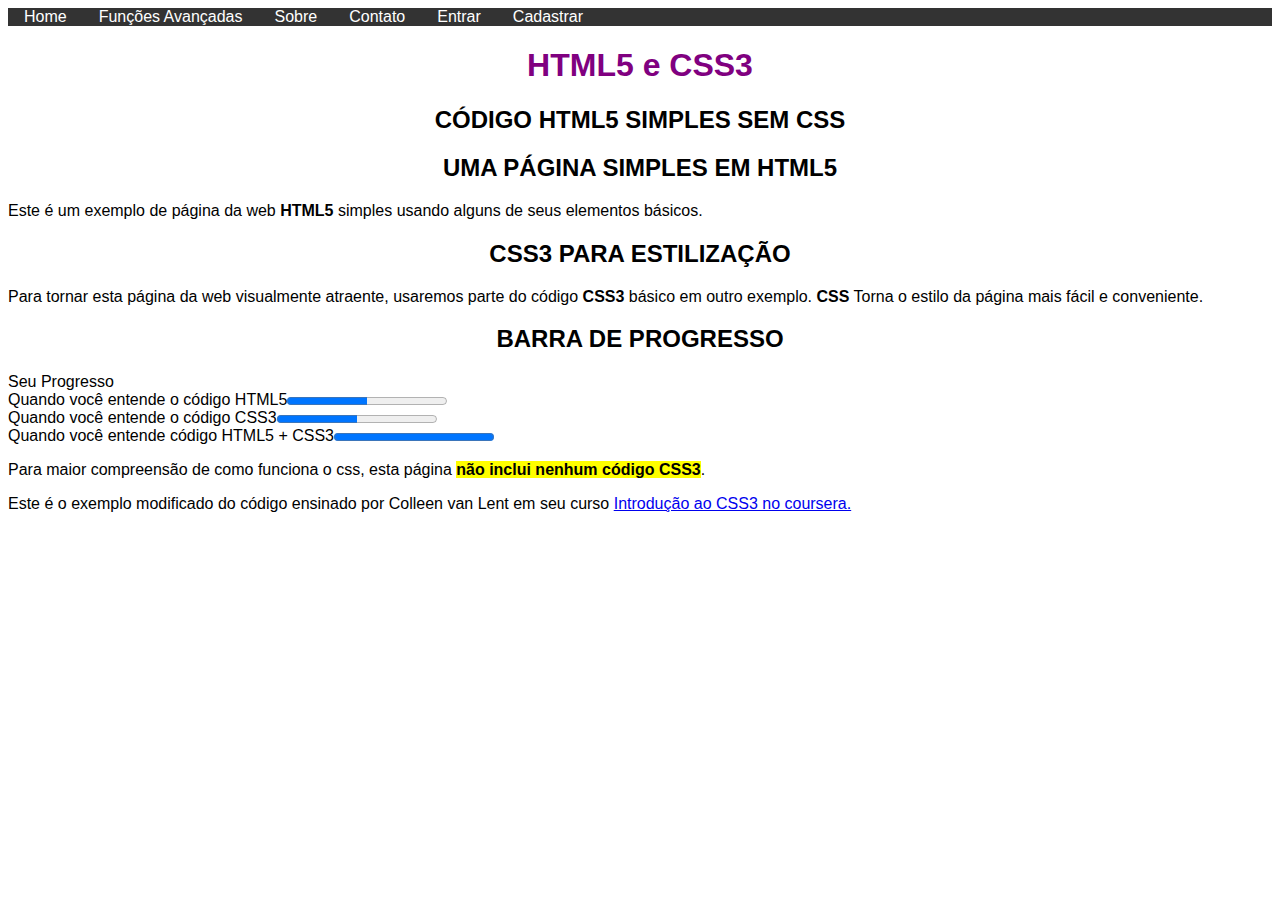
<file: AULA 05 - INTRO CSS/index.html>
<!DOCTYPE html>
<html lang="pt-br">

    <head>
        <meta charset="utf-8">
        <link rel="stylesheet" href="css/style.css" />
        <title>Página HTML5 simples</title>        
    </head>

    <body>
        <header>
            <hgroup>
                <nav id ="menuprincipal">
                    <ul>
                        <li style="float:left"><a class="active" href="">Home</a></li>
                        <li><a href="">Funções Avançadas</a></li>
                        <li><a href="">Sobre</a></li>
                        <li><a href="">Contato</a></li>
                        <li><a href="">Entrar</a></li>
                        <li><a href="">Cadastrar</a></li>
                    </ul>
                </nav>
                <h1>HTML5 e CSS3</h1>
                <h2>Código HTML5 Simples Sem CSS</h2>
            </hgroup>
        </header>
        <section>
            <h2>Uma Página Simples em HTML5</h2>
            <p>
                Este é um exemplo de página da web <span>HTML5</span> simples usando alguns de seus elementos básicos.
            </p>
        </section>
        <section >
            <h2> CSS3 Para Estilização</h2>
            <p>
                Para tornar esta página da web visualmente atraente, usaremos parte do código <span>CSS3</span> básico em outro exemplo. <span>CSS</span> Torna o estilo da página mais fácil e conveniente.
            </p>
        </section>
        <section>
            <h2>Barra de Progresso </h2>
            <p>
                Seu Progresso<br>
                Quando você entende o código HTML5<progress max="100" value=50></progress><br>
                Quando você entende o código CSS3<progress max="100" value=50></progress><br>
                Quando você entende código HTML5 + CSS3<progress max=100 value=100></progress>
            </p>
        </section>
        <section>
            Para maior compreensão de como funciona o css, esta página <mark>não inclui nenhum código CSS3</mark>.
        </section>
        <footer>
            <p>
                Este é o exemplo modificado do código ensinado por Colleen van Lent em seu curso <a href="https://www.coursera.org/learn/introcss">Introdução ao CSS3 no coursera.</a>
            </p>
        </footer>
    </body>
</html>
</file>
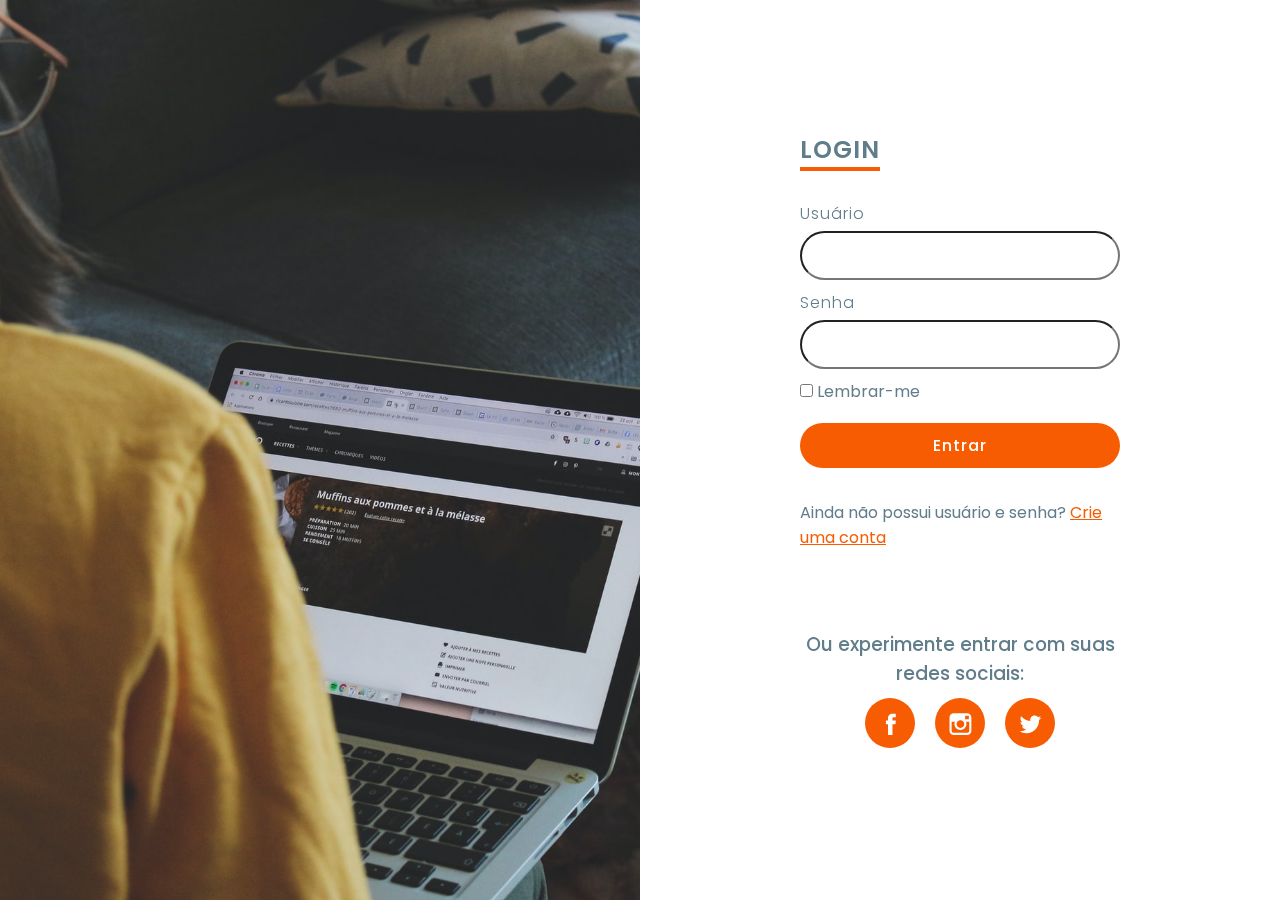
<file: AULA 11 - PSEUDOCLASSES E PSEUDOELEMENTOS/index.html>
<!DOCTYPE html>
<html lang="pt-br">
<head>
    <meta charset="UTF-8">
    <meta name="viewport" content="width=device-width, initial-scale=1.0">
    <title>Tela de Acesso</title>
    <link rel="stylesheet" href="./css/style.css">
    <link href="https://fonts.googleapis.com/css2?family=Poppins:ital,wght@0,100;0,200;0,300;0,400;0,500;0,600;0,700;0,900;1,100;1,200;1,300;1,400;1,500;1,600;1,700;1,800;1,900&display=swap" rel="stylesheet">
</head>
<body>
    <section>
        <div class="imgBx">
        <img src="./images/signup.jpg">
        </div>
        <div class="contentBx">
            <div class="formBx">
                <h2>Login</h2>
                <form action="/registrar" method="POST">
                    <div class="inputBx">
                        <span>Usuário</span>
                        <input type="email" name="usuario">
                    </div>
                    <div class="inputBx">
                        <span>Senha</span>
                        <input type="password" name="senha">
                    </div>
                    <div class="remember">
                            <input type="checkbox" name="lembrarme">
                            <label for="radio-lembrarme">Lembrar-me</label>
                    </div>
                    <div class="inputBx">
                        <input type="submit" value="Entrar" name="entrar">
                    </div>
                    <div class="inputBx">
                        <p>Ainda não possui usuário e senha? <a href="#">Crie uma conta</a></p>
                    </div>
                </form>
                <h3>Ou experimente entrar com suas redes sociais:</h3>
                <ul class="redes_sociais">
                    <li><img src="./images/facebook_icon.svg" title="Entrar com o Facebook"></li>
                    <li><img src="./images/instagram_icon.svg" title="Entrar com o Instagram"></li>
                    <li><img src="./images/twitter_icon.svg" title="Entrar com o Twitter"></li>
                </ul>
            </div>
        </div>
    </section>
</body>
</html>
</file>
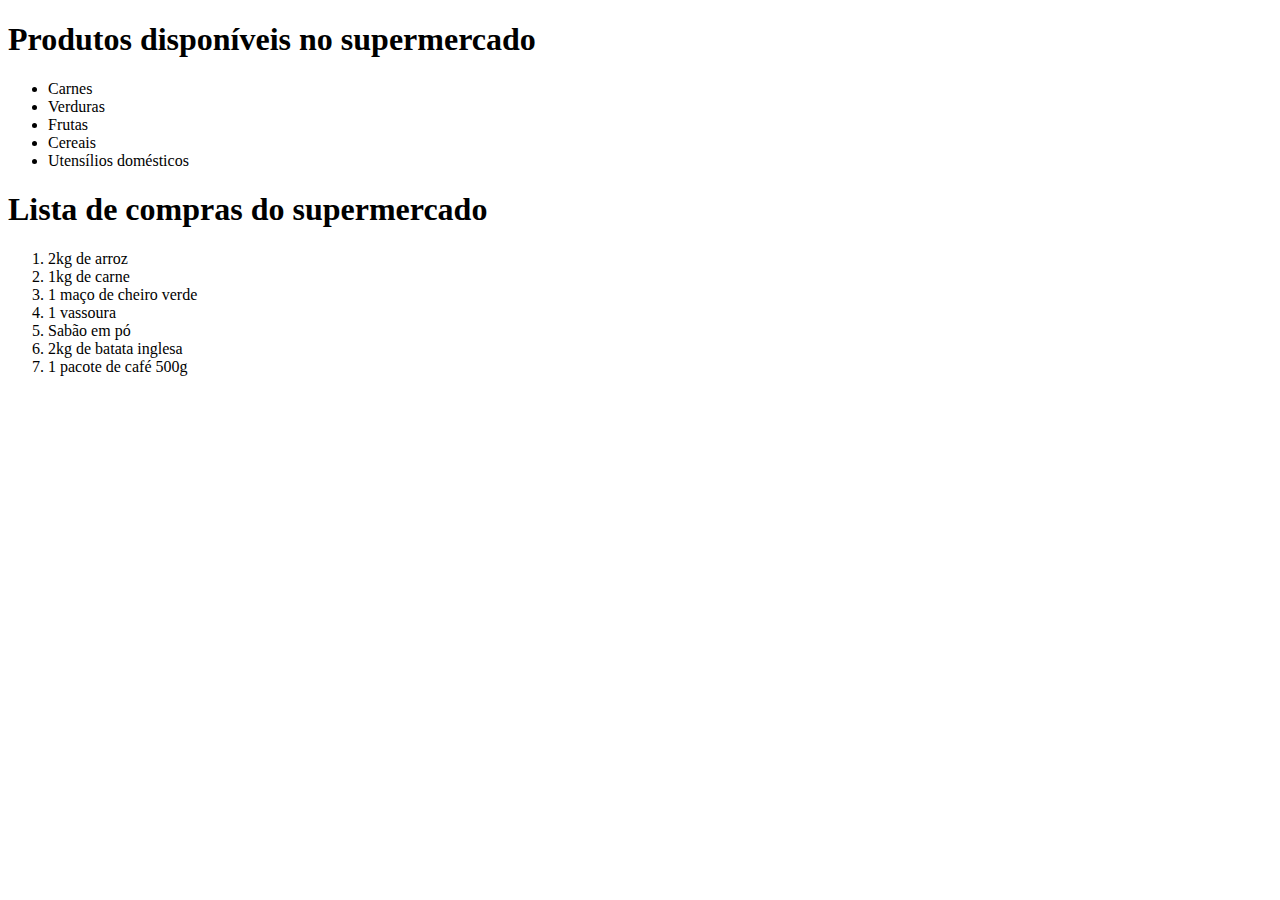
<file: Projeto 01/index.html>
<!DOCTYPE html>
<html lang = "pt-BR">
    <head>
        <title>Exercício de Front End - DH House</title>
        <meta charset="UTF-8">
    </head>
    <body>        
        <h1>Produtos disponíveis no supermercado</h1>
            <ul>
                <li>Carnes</li>
                <li>Verduras</li>
                <li>Frutas</li>
                <li>Cereais</li>
                <li>Utensílios domésticos</li>
            </ul>                
        <h1>Lista de compras do supermercado</h1>
        <ol>
            <li>2kg de arroz</li>
            <li>1kg de carne</li>
            <li>1 maço de cheiro verde</li>
            <li>1 vassoura</li>
            <li>Sabão em pó</li>
            <li>2kg de batata inglesa</li>
            <li>1 pacote de café 500g</li>
        </ol>
    </body>
</html>
</file>
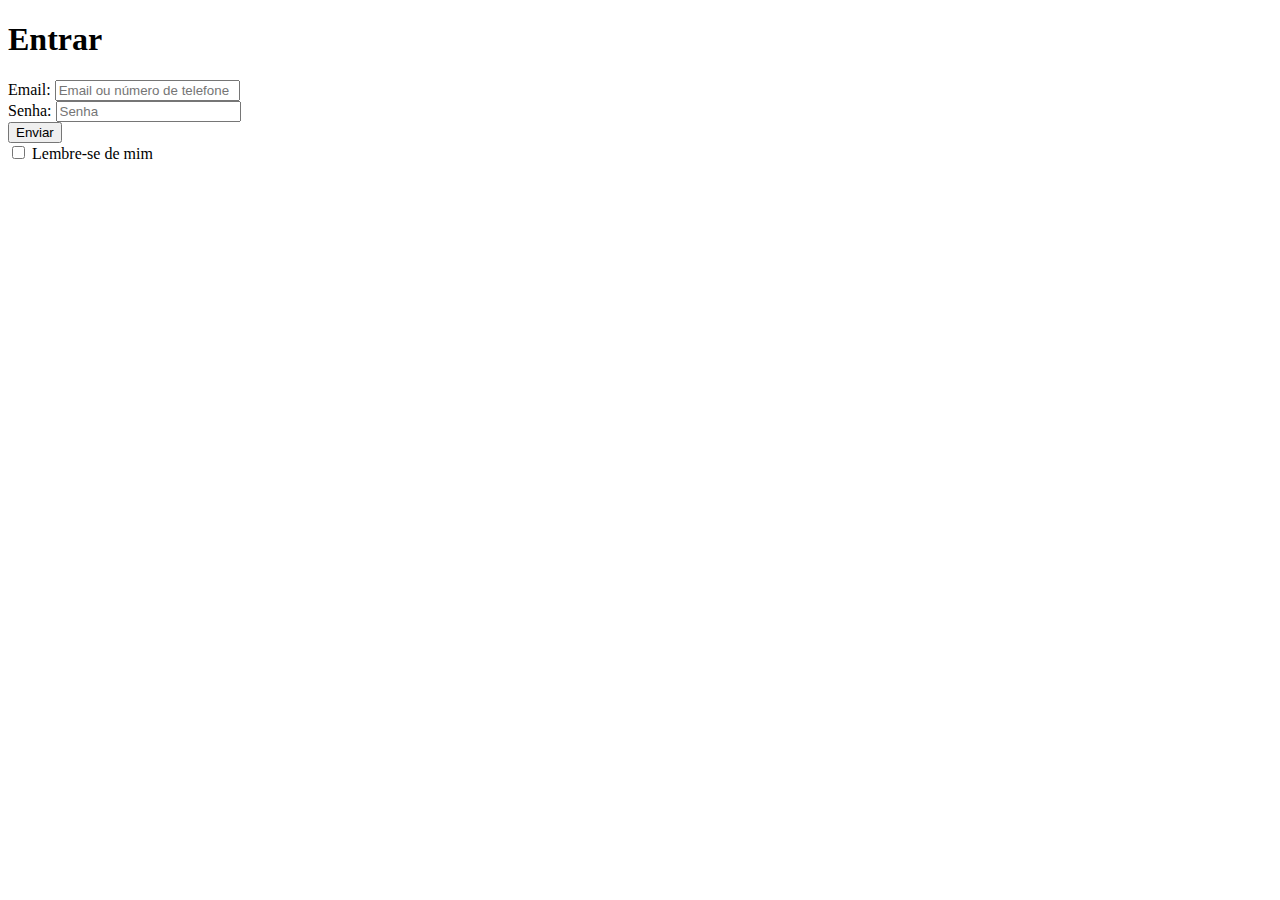
<file: AULA 08 - FORMS 2/logon.html>
<!DOCTYPE html>
<html lang="pr-br">
<head>
    <meta charset="UTF-8">
    <title>Tela de Login</title>
</head>
<body>
        <form action="/logar" method="POST">
            <h1>Entrar</h1>
            <div>
                <label for="email-telefone">Email:</label>
                <input type="email" id="email-telefone" name="email-telefone" 
                value="" placeholder="Email ou número de telefone">
            </div>

            <div>
                <label for="senha">Senha:</label>
                <input type="password" id="senha" name="senha"
                value="" placeholder="Senha"
                minlength="8" required>
            </div>
            <button type="Submit">Enviar</button>
            <div>
                <input type="checkbox" id="lembrar" name="lembrar">
                <label for="lembrar">Lembre-se de mim</label>
              </div>
        </form>
</body>
</html>
</file>
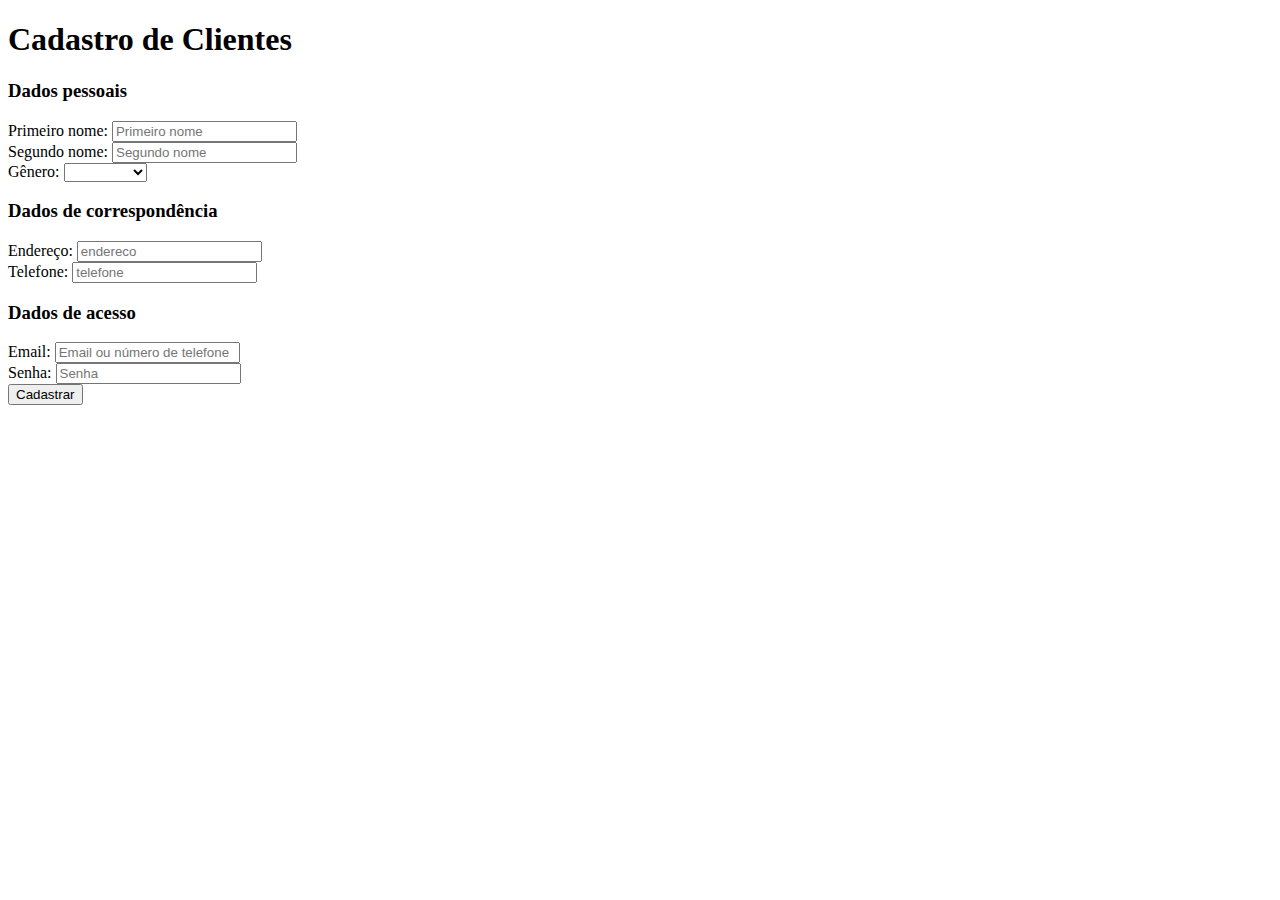
<file: AULA 09 - FORMS 2/registration.html>
<!DOCTYPE html>
<html lang="pr-br">
<head>
    <meta charset="UTF-8">
    <title>Registro</title>
</head>
<body>
    <h1>Cadastro de Clientes</h1>
        <form action="/registrar" method="POST">
            <h3>Dados pessoais</h3>
            <div>
                <label for="primeiro-nome">Primeiro nome:</label>
                <input type="text" id="primeiro-nome" name="primeiro-nome" 
                value="" placeholder="Primeiro nome">
            </div>
            <div>
                <label for="segundo-nome">Segundo nome:</label>
                <input type="text" id="segundo-nome" name="segundo-nome" 
                value="" placeholder="Segundo nome">
            </div>
            <div>
                <label for="genero">Gênero:</label>
                <select name="seleciona-genero">
                    <option value="nulo" selected></option>
                    <option value="masculino">Masculino</option>
                    <option value="feminino">Feminino</option>
                    <option value="outros">Outros</option>
                  </select>
            </div>

            <h3>Dados de correspondência</h3>
            <div>
                <label for="endereco">Endereço:</label>
                <input type="text" id="endereco" name="endereco" 
                value="" placeholder="endereco">
            </div>
            <div>
                <label for="telefone">Telefone:</label>
                <input type="text" id="telefone" name="telefone" 
                value="" placeholder="telefone">
            </div>

            <h3>Dados de acesso</h3>
           <div>
                <label for="email-telefone">Email:</label>
                <input type="email" id="email-telefone" name="email-telefone" 
                value="" placeholder="Email ou número de telefone">
            </div>
            <div>
                <label for="senha">Senha:</label>
                <input type="password" id="senha" name="senha"
                value="" placeholder="Senha"
                minlength="8" required>
            </div>
            <button type="Submit">Cadastrar</button>
        </form>
</body>
</html>
</file>
<file: AULA 05 - INTRO CSS/css/style.css>
#menuprincipal ul{
    list-style-type: none;
    margin: 0;
    padding: 0;
    overflow: hidden;
    background-color: #333;
}

#menuprincipal li{
    float: left;
}

#menuprincipal li a{
    display: inline;
    color: white;
    text-align: center;
    padding: 14px 16px;
    text-decoration: none;
}

#menuprincipal li a:hover{
    background-color: #04AA6D;
}

#menuprincipal :active{
    background-color: #111;
}

body{
    font-family: arial;
}
h1{
    color: purple;
    text-align: center;
    font-family:Verdana, Geneva, Tahoma, sans-serif;
}

h2{
    text-transform: uppercase;
    text-align: center;
}

mark{
    background-color: yellow;
    font-weight: bold;
}

span{
    font-weight: bold;
}
</file>
<file: AULA 11 - PSEUDOCLASSES E PSEUDOELEMENTOS/css/style.css>
@import url('https://fonts.googleapis.com/css2?family=Poppins:ital,wght@0,100;0,200;0,300;0,400;0,500;0,600;0,700;0,900;1,100;1,200;1,300;1,400;1,500;1,600;1,700;1,800;1,900&display=swap');

*{
    margin: 0;
    padding: 0;
    box-sizing: border-box;
    font-family: 'Poppins', sans-serif;
}

section
{
    position: relative;
    width: 100%;
    height: 100vh;
    display: flex;
}

section .imgBx
{
    position: relative;
    width: 50%;
    height: 100%;
}

section .imgBx::before
{
    content: '';
    position: absolute;
    top: 0;
    left: 0;
    width: 100%;
    height: 100%;
    background-color: linear-gradient(255deg,#e91e63,#03a9f4);
    z-index: 2;
    mix-blend-mode: screen;
}

section .imgBx img
{
    position: absolute;
    top: 0;
    left: 0;
    width: 100%;
    height: 100%;
    object-fit: cover;
}

section .contentBx
{
    display: flex;
    justify-content: center;
    align-items: center;
    width: 50%;
    height: 100%;
}

section .contentBx .formBx
{
    width: 50%;
}

section .contentBx .formBx h2
{
    color: #607d8b;
    font-weight: 600;
    font-size: 1.5em;
    text-transform: uppercase;
    margin-bottom: 20px;
    border-bottom: 4px solid #f75c02;
    display: inline-block;
    letter-spacing: 1px;
}

section .contentBx .formBx
{
    margin-bottom: 20px;
}

section .contentBx .formBx .inputBx span
{
    font-size: 16px;
    margin-top: 10px;
    margin-bottom: 5px;
    display: inline-block;
    color: #607d8b;
    font-weight: 300;
    font-size: 16px;
    letter-spacing: 1px;
}

section .contentBx .formBx .inputBx input
{
    width: 100%;
    padding: 10px 20px;
    outline: none;
    font-weight: 400;
    border: 1px soid  #f75c02;
    font-size: 16px;
    letter-spacing: 1px;
    color: #607d8b;
    background: transparent;
    border-radius: 30px;
}

section .contentBx .formBx .inputBx input[type="submit"]
{
    margin-top: 3%;
    margin-bottom: 10%;
    background: #f75c02;
    color: #fff;
    outline: none;
    border: none;
    font-weight: 500;
    cursor: pointer;
}
section .contentBx .formBx .inputBx input[type="submit"]:hover
{
    background: #ff7300;
}

section .contentBx .formBx .remember
{
    margin-bottom: 10px;
    margin-top: 10px;
    color: #607d8b;
    font-weight: 400;
    font-weight: 14px;
}

section .contentBx .formBx .inputBx p
{
    color: #607d8b;
}

section .contentBx .formBx .inputBx a
{
    color: #f75c02;
}


section .contentBx .formBx .inputBx a:visited
{
    color: #180101;
}

section .contentBx .formBx h3
{
    color: #607d8b;
    text-align: center;
    margin: 80px 0 10px;
    font-weight: 500;
}

section .contentBx .formBx .redes_sociais
{
    display: flex;
    justify-content: center;
    align-items: center;
}

section .contentBx .formBx .redes_sociais li
{
    list-style: none;
    width: 50px;
    height: 50px;
    display: flex;
    justify-content: center;
    align-items: center;
    background: #f75c02;
    border-radius: 50%;
    margin: 0 10px;
    cursor: pointer;
}

section .contentBx .formBx .redes_sociais li:hover
{  
    background: #ff7300;
}

section .contentBx .formBx .redes_sociais li img
{
    /* transform: scale (0.1); */
    height: 50%;
    width: 50%;
    filter:invert(1);
}

@media (max-width: 768px)
{
    section .imgBx
    {
        position: absolute;
        top: 0;
        left: 0;
        width: 100%;
        height: 100%;
    }
    section .contentBx
    {
        display: flex;
        justify-content: center;
        align-items: center;
        width: 100%;
        height: 100%;
        z-index: 1;
    }
    section .contentBx .formBx
    {
        width: 100%;
        padding: 40px;
        background: rgb(255 255 255 / 0.9);
        margin: 50px;
    }
}
</file>
